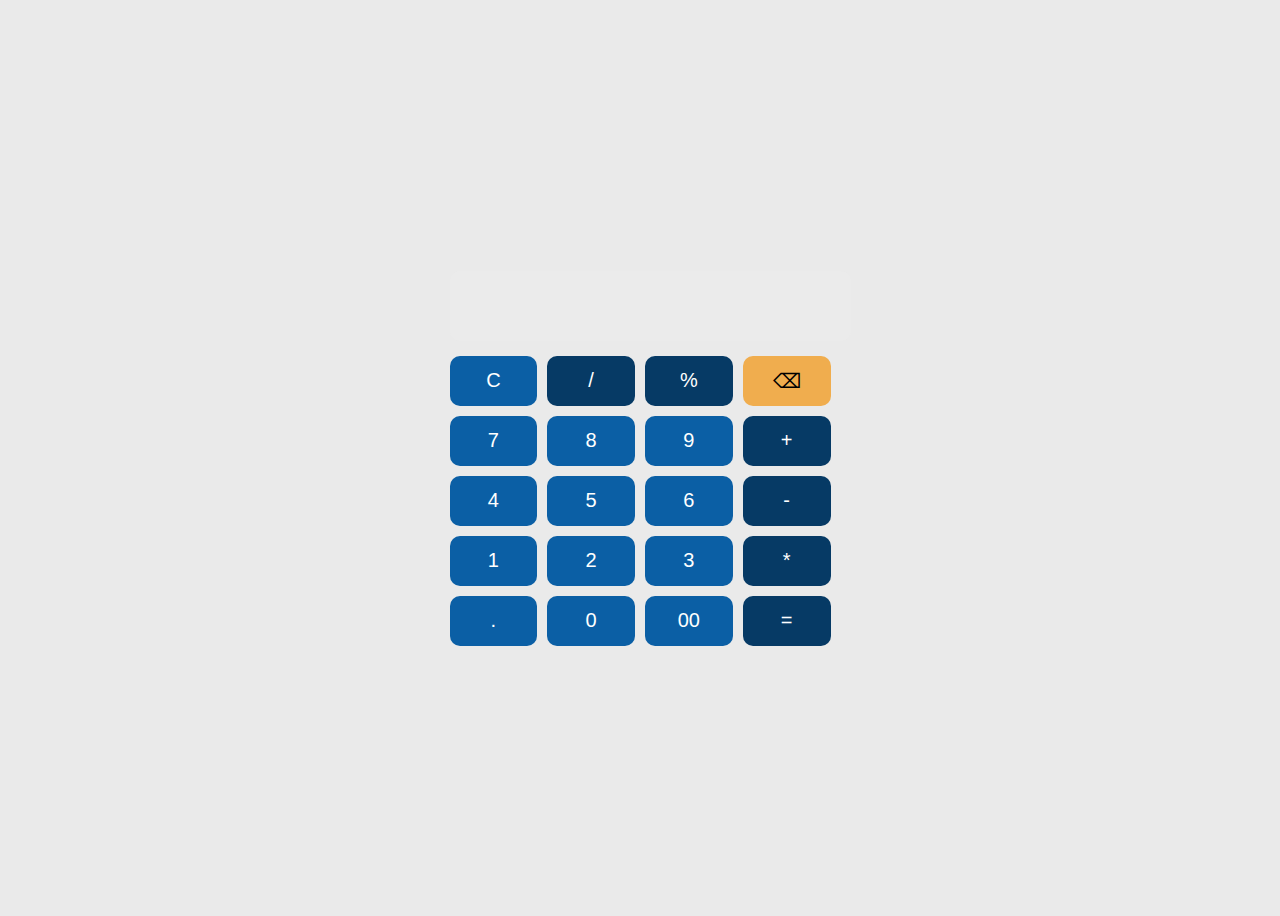
<file: Claculator Task 3/index.html>
<!DOCTYPE html>
<html lang="en">
    <head>
        <meta charset="UTF-8">
        <title>Calculator</title>
        <link rel="Stylesheet" href="style.css">
    </head>
    <body>
        <div class="claculator">
            <input type="text" id="display" disabled>
            <div class="buttons">

                <button>C</button>
                <button class="operator">/</button>
                <button class="operator">%</button>
                <button class="back">⌫</button>

                <button>7</button>
                <button>8</button>
                <button>9</button>
                <button class="operator">+</button>

                <button>4</button>
                <button>5</button>
                <button>6</button>
                <button class="operator">-</button>

                <button>1</button>
                <button>2</button>
                <button>3</button>
                <button class="Multiply">*</button>

                <button>.</button>
                <button class="zero">0</button>
                <button class="zero">00</button>
                <button class="equal">=</button>
            </div>
        </div>
        <script src="script.js"></script>
    </body>
</html>
</file>
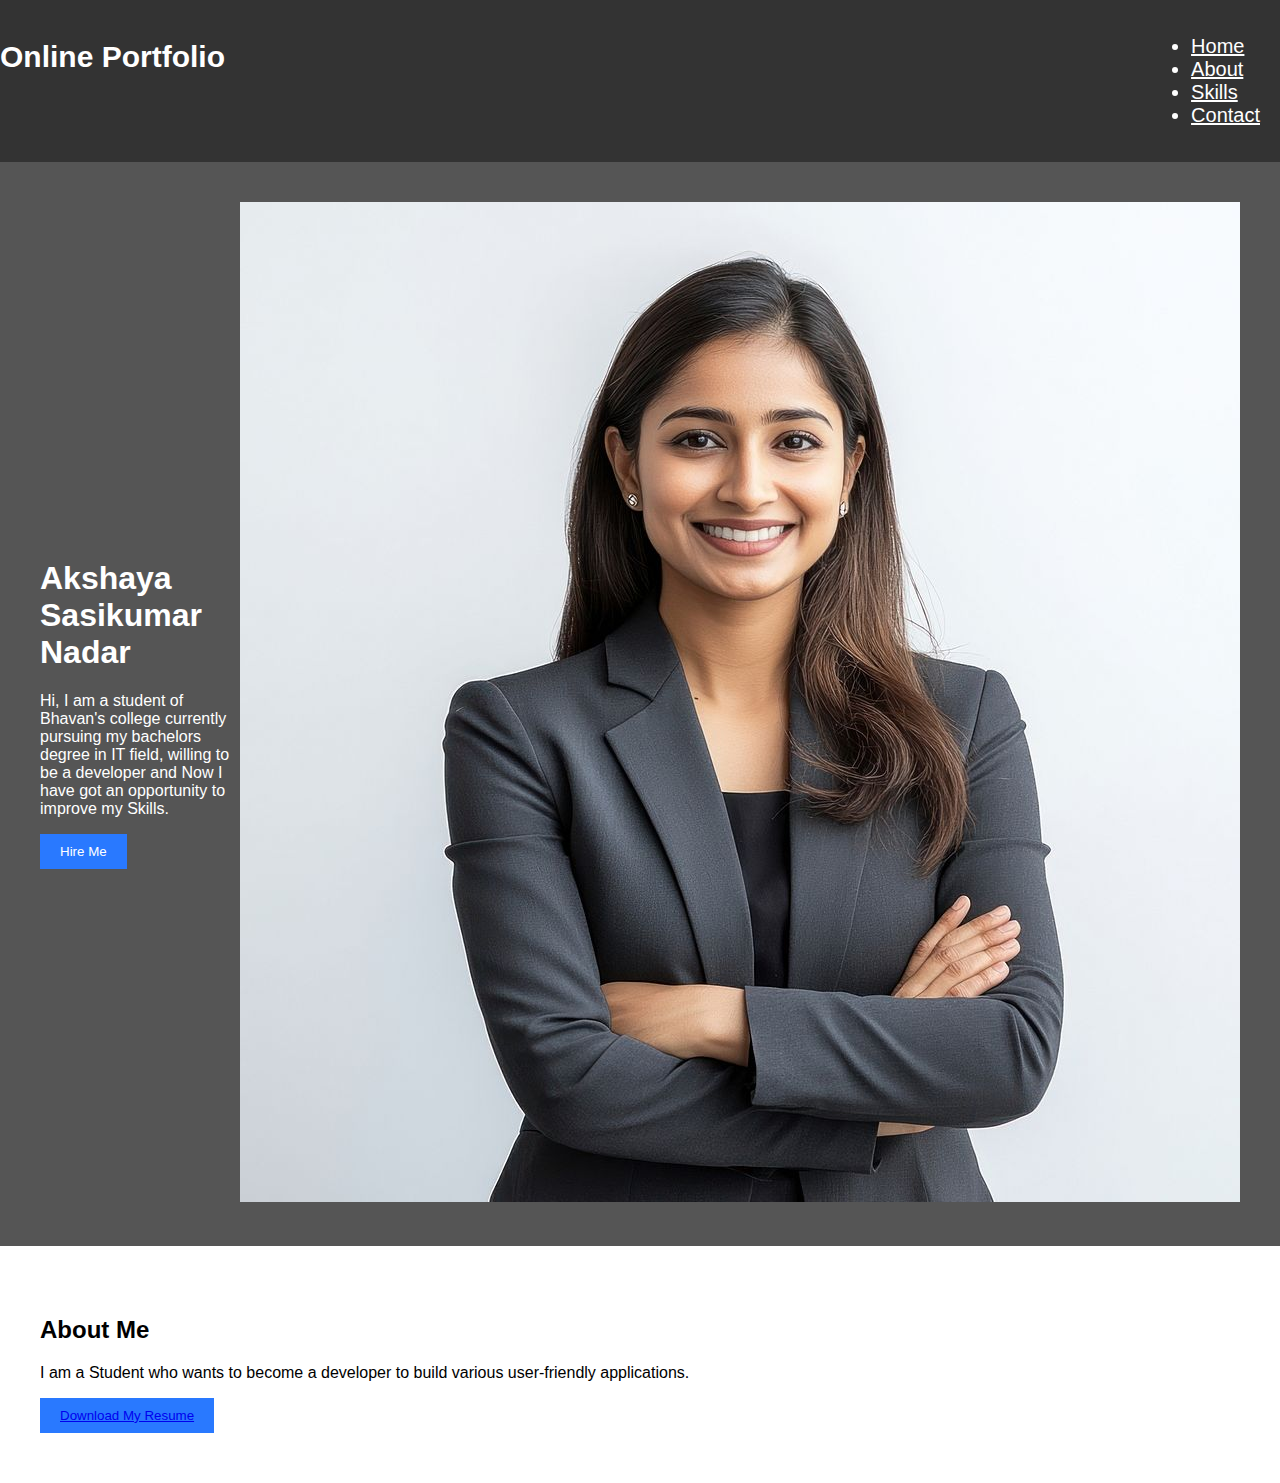
<file: landing page task 2/index.html>
<!DOCTYPE html>
<html lang="en">
    <head>
        <meta charset="UTF-8">
        <title>Landing-Page</title>
        <link rel="stylesheet" href="style.css">
    </head>
    <body>
        <nav class="navbar">
            <h2>Online Portfolio</h2>
            <ul>
                <li><a href="index.html">Home</a></li>
                <li><a href="about.html">About</a></li>
                <li><a href="skills.html">Skills</a></li>
                <li><a href="contact.html">Contact</a></li>
            </ul>
        </nav>
        <section class="hero">
            <div class="hero-text">
                <h1>Akshaya Sasikumar Nadar</h1>
                <p>Hi, I am a student of Bhavan's college currently pursuing my bachelors degree in IT field, willing to be a developer and Now I have got an opportunity to improve my Skills. </p>
                <button>Hire Me</button>
            </div>
            <div class="Hero-image">
                <img src="profile.jpg" alt="Profile Image">
            </div>
        </section>
        <section class="about">
            <h2>About Me</h2>
            <p>I am a Student who wants to become a developer to build various user-friendly applications.</p>
        <button>
            <a href="Akshaya Resume .pdf" download>Download My Resume</a>
        </button>
        </section>
    </body>
</html>
</file>
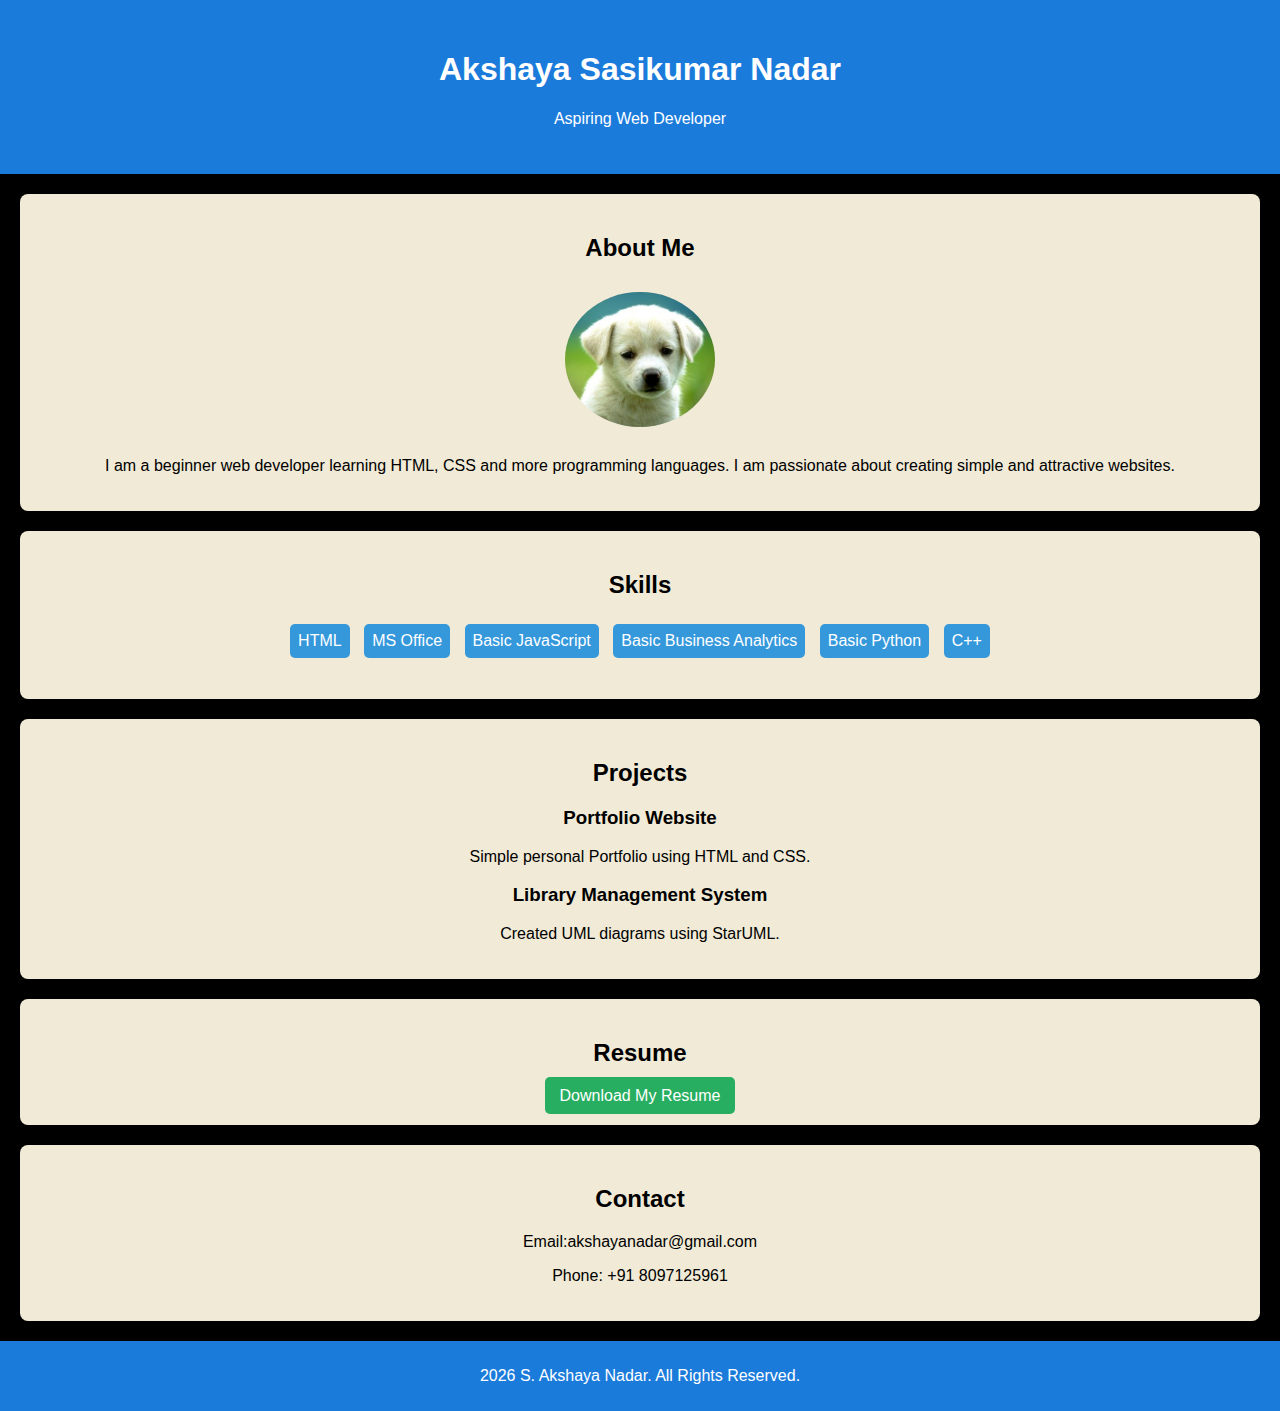
<file: portfolio-task1/index.html>
<!DOCTYPE html>
<html lang="en">
    <head>
        <meta charset="UTF-8">
        <title>My Portfolio</title>
        <link rel="stylesheet" href="style.css">
    </head>
    <body>
        <header>
            <h1>Akshaya Sasikumar Nadar </h1>
            <p>Aspiring Web Developer</p>
        </header>
        <section id="about">
            <h2>About Me</h2>
            <img src="profile.jpg" alt="My Photo">
            <p> I am a beginner web developer learning HTML, CSS and more programming languages. 
                I am passionate about creating simple and attractive websites.
            </p>
        </section>
        <section id="skills">
            <h2>Skills</h2>
            <ul>
                <li>HTML</li>
                <li>MS Office</li>
                <li>Basic JavaScript</li>
                <li>Basic Business Analytics</li>
                <li>Basic Python</li>
                <li>C++</li>
            </ul>
        </section>
        <section id="Projects" >
            <h2>Projects</h2>
            <div class="project">
                <h3>Portfolio Website</h3>
                <p>Simple personal Portfolio using HTML and CSS.</p>
            </div>
            <div class="project">
                <h3>Library Management System</h3>
                <p>Created UML diagrams using StarUML.</p>
            </div>
        </section>
        <section id="resume">
            <h2>Resume</h2>
            <a href="c:\Akshaya\Akshaya Resume .pdf" download>Download My Resume</a>
        </section>
        <section id="contact">
            <h2>Contact</h2>
            <p>Email:akshayanadar@gmail.com</p>
            <p>Phone: +91 8097125961</p>
        </section>
        <footer>
            <p>2026 S. Akshaya Nadar. All Rights Reserved.</p>
        </footer>
    </body>
</html>
</file>
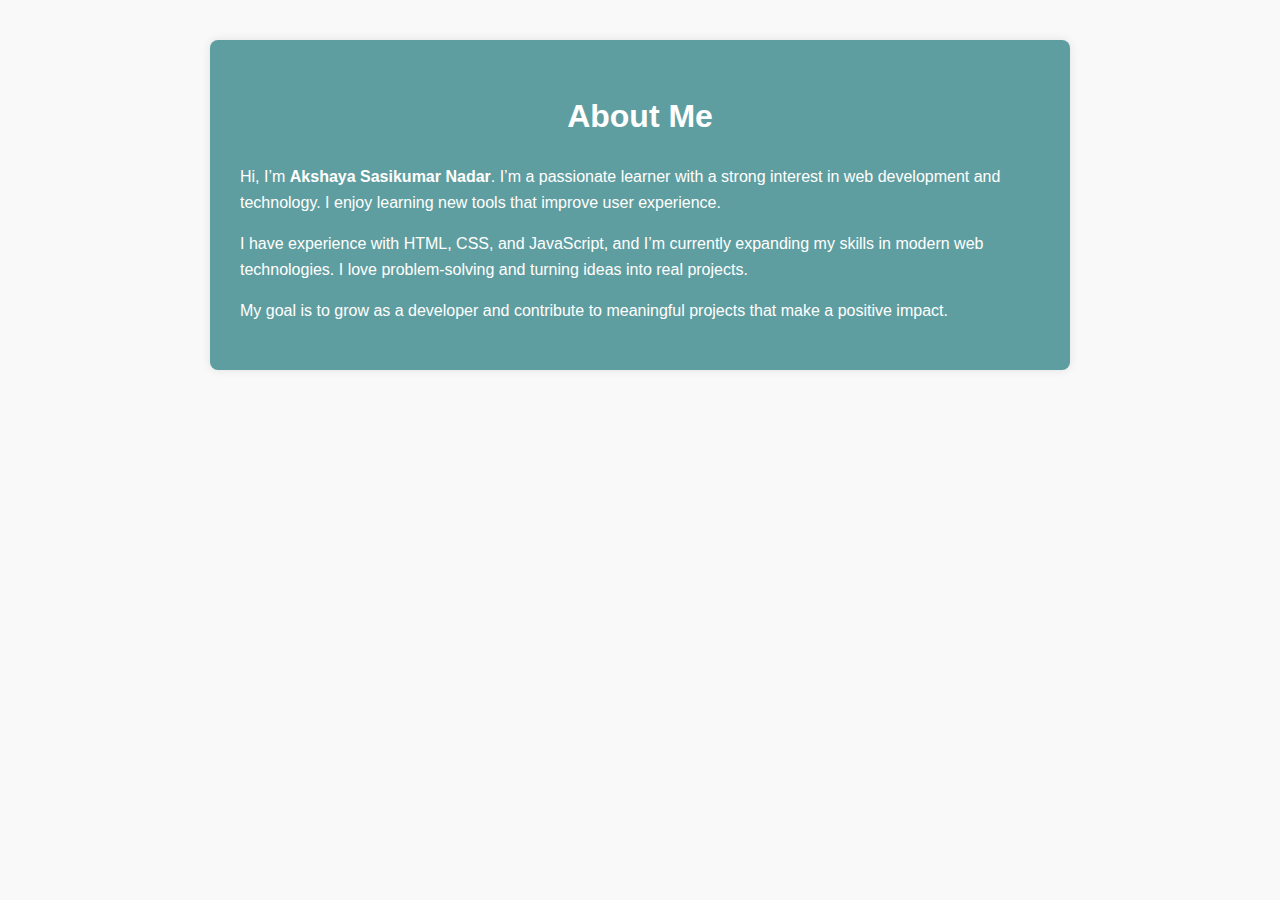
<file: landing page task 2/about.html>
<!DOCTYPE html>
<html lang="en">
<head>
  <meta charset="UTF-8">
  <title>About Me</title>
  <style>
    body {
      font-family: Arial, sans-serif;
      line-height: 1.6;
      margin: 40px;
      background-color: #f9f9f9;
    }

    .about-container {
      max-width: 800px;
      margin: auto;
      background-color: cadetblue;
      padding: 30px;
      border-radius: 8px;
      box-shadow: 0 0 10px rgba(0,0,0,0.1);
    }

    h1 {
      text-align: center;
      color: white;
    }

    p {
      color: white;
      font-size: 16px;
    }
  </style>
</head>
<body>

  <div class="about-container">
    <h1>About Me</h1>

    <p>
      Hi, I’m <strong>Akshaya Sasikumar Nadar</strong>. I’m a passionate learner with a strong interest
      in web development and technology. I enjoy learning new tools that improve user experience.
    </p>

    <p>
      I have experience with HTML, CSS, and JavaScript, and I’m currently expanding
      my skills in modern web technologies. I love problem-solving and turning ideas
      into real projects.
    </p>

    <p>
      My goal is to grow as a developer and contribute to meaningful projects that
      make a positive impact.
    </p>
  </div>

</body>
</html>
</file>
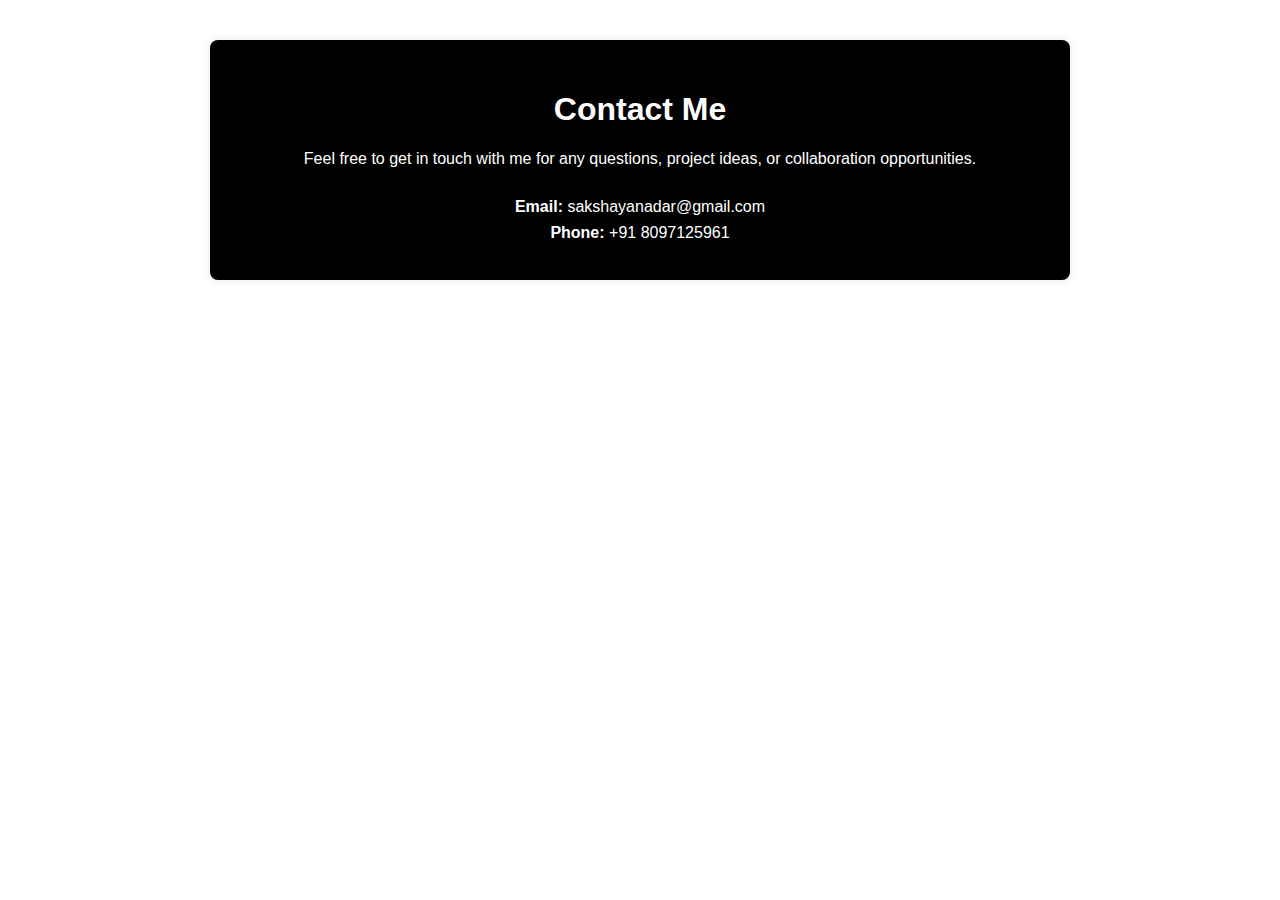
<file: landing page task 2/contact.html>
<!DOCTYPE html>
<html lang="en">
<head>
  <meta charset="UTF-8">
  <title>Contact</title>
  <style>
    body {
      font-family: Arial, sans-serif;
      background-color: white;
      margin: 40px;
    }

    .contact-container {
      max-width: 800px;
      margin: auto;
      background: black;
      padding: 30px;
      border-radius: 8px;
      box-shadow: 0 0 10px rgba(0,0,0,0.1);
    }

    h1 {
      text-align: center;
      color: white;
    }

    p {
      text-align: center;
      color: white;
      font-size: 16px;
    }

    .contact-info {
      margin-top: 30px;
      text-align: center;
    }

    .contact-info p {
      margin: 8px 0;
    }

    input, textarea {
      width: 100%;
      padding: 10px;
      margin: 10px 0;
      border-radius: 5px;
      border: 1px solid #ccc;
      font-size: 14px;
    }

    button {
      width: 100%;
      padding: 12px;
      background-color: #333;
      color: #fff;
      border: none;
      border-radius: 5px;
      font-size: 16px;
      cursor: pointer;
    }

    button:hover {
      background-color: #555;
    }
  </style>
</head>
<body>

  <div class="contact-container">
    <h1>Contact Me</h1>

    <p>
      Feel free to get in touch with me for any questions, project ideas,
      or collaboration opportunities.
    </p>

    <div class="contact-info">
      <p><strong>Email:</strong> sakshayanadar@gmail.com</p>
      <p><strong>Phone:</strong> +91 8097125961</p>
    </div>
  </div>

</body>
</html>
</file>
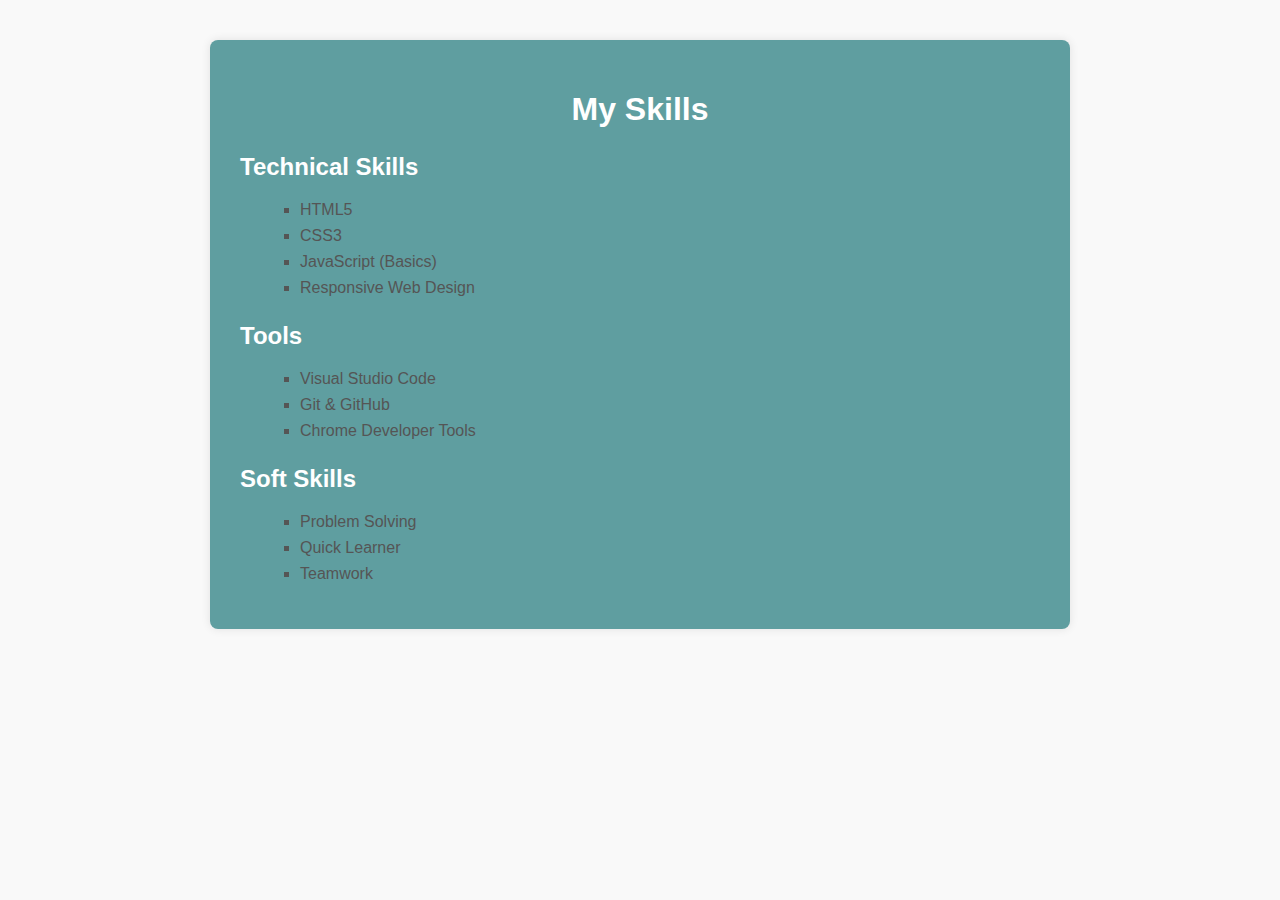
<file: landing page task 2/skills.html>
<!DOCTYPE html>
<html lang="en">
<head>
  <meta charset="UTF-8">
  <title>Skills</title>
  <style>
    body {
      font-family: Arial, sans-serif;
      background-color: #f9f9f9;
      margin: 40px;
    }

    .skills-container {
      max-width: 800px;
      margin: auto;
      background-color: cadetblue;
      padding: 30px;
      border-radius: 8px;
      box-shadow: 0 0 10px rgba(0,0,0,0.1);
    }

    h1 {
      text-align: center;
      color: white;
    }

    h2 {
      color: white;
      margin-top: 25px;
    }

    ul {
      list-style-type: square;
      margin-left: 20px;
    }

    li {
      color: #555;
      font-size: 16px;
      margin: 8px 0;
    }
  </style>
</head>
<body>

  <div class="skills-container">
    <h1>My Skills</h1>

    <h2>Technical Skills</h2>
    <ul>
      <li>HTML5</li>
      <li>CSS3</li>
      <li>JavaScript (Basics)</li>
      <li>Responsive Web Design</li>
    </ul>

    <h2>Tools</h2>
    <ul>
      <li>Visual Studio Code</li>
      <li>Git & GitHub</li>
      <li>Chrome Developer Tools</li>
    </ul>

    <h2>Soft Skills</h2>
    <ul>
      <li>Problem Solving</li>
      <li>Quick Learner</li>
      <li>Teamwork</li>
    </ul>
  </div>

</body>
</html>
</file>
<file: Claculator Task 3/style.css>
body {
    display: flex;
    justify-content: center;
    align-items: center;
    height: 100vh;
    background: #eaeaea;
    font-family: Arial, sans-serif;
}

.calculator {
    background: #1ea7d7;
    padding: 20px;
    border-radius: 20px;
    width: 260px;
}

#display {
    width: 100%;
    height: 50px;
    font-size: 28px;
    text-align: right;
    margin-bottom: 15px;
    border: none;
    border-radius: 10px;
    padding: 10px;
}

.buttons {
    display: grid;
    grid-template-columns: repeat(4, 1fr);
    gap: 10px;
}

button {
    height: 50px;
    font-size: 20px;
    border: none;
    border-radius: 10px;
    background: #0b5fa5;
    color: white;
    cursor: pointer;
}

.operator {
    background: #063a65;
}

.equal {
    background: #063a65;
}
.back {
    background: #f0ad4e;
    color: black;
}
.Multiply{
    background-color: #063a65;
}
</file>
<file: landing page task 2/style.css>
body{
    margin: 0;
    font-family: Arial, sans-serif;
}
.navbar{
    background-color: #333;
    color: white;
    display: flex;
    justify-content: space-between;
    padding: 15px 0;
    font-size: 20px;
}
.nav ul{
    list-style: none;       
    margin: 0;
    padding: 0;
    display: flex;            
    justify-content: center; 
}
.navbar ul li {
  margin: 0 20px;
}
.navbar ul li a {
  color: white;
}
.navbar ul li a:hover {
  color: #f39c12;          
}
.hero{
    display: flex;
    align-items: center;
    justify-content: space-between;
    background-color: #555;
    color: white;
    padding: 40px 40px;
}
.hero-text{
    width: 50%;
}
.hero button{
    padding: 10px 20px;
    background-color: #2979ff;
    color: white;
    border: none;
    cursor: pointer;
}
.hero-image img{
    width: 100px;
    height: auto;
}
.about{
    padding: 50px 40px;
}
.about button{
    background-color: #2979ff;
    color: white;
    border: none;
    padding: 10px 20px;
}
</file>
<file: portfolio-task1/style.css>
body {
    font-family: Arial, sans-serif;
    margin: 0;
    padding: 0;
    background-color: black;
    text-align: center;
}
header {
    background-color: #1b7bdb;
    color: white;
    padding: 30px;
}
section {
    padding: 20px;
    margin: 20px;
    background-color: #F0EAD6;
    font: bold;
    border-radius: 8px; 
}
img {
    width: 150px;
    border-radius: 100%;
    border-width: 100pt;
    border-color: black;
    margin: 10px 0;
}
ul {
    list-style-type: none;
    padding: 0;
}
ul li {
    background: #3498db;
    color: white;
    padding: 8px;
    margin: 5px;
    display: inline-block;
    border-radius: 5px;
}
.project {
    margin: 15px 0;
}
a {
    text-decoration: none;
    color: white;
    background-color: #27ae60;
    padding: 10px 15px;
    border-radius: 5px;
}
footer {
    background-color: #1b7bdb;
    color: white;
    padding: 10px;
}
</file>
